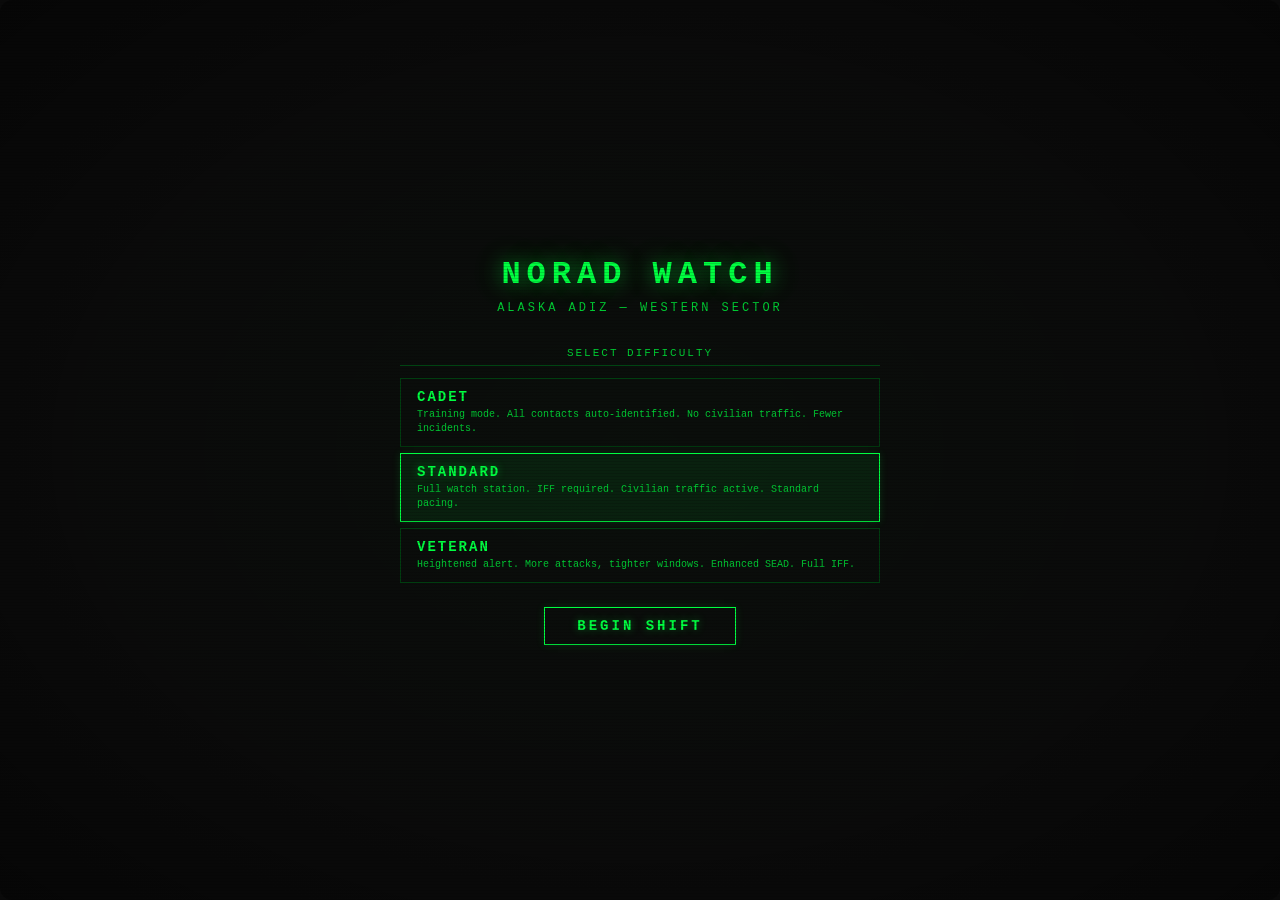
<file: index.html>
<!DOCTYPE html>
<html lang="en">
<head>
<meta charset="UTF-8">
<meta name="viewport" content="width=device-width, initial-scale=1.0">
<title>NORAD WATCH</title>
<link rel="icon" type="image/svg+xml" href="favicon.svg">
<link rel="stylesheet" href="style.css">
</head>
<body>

<div class="crt-glow"></div>
<div class="crt-vignette"></div>
<div class="crt-overlay"></div>

<!-- Pre-game menu -->
<div class="menu-overlay" id="menuOverlay">
  <div class="menu-box">
    <div class="menu-title">NORAD WATCH</div>
    <div class="menu-subtitle">ALASKA ADIZ — WESTERN SECTOR</div>
    <div class="menu-section">SELECT DIFFICULTY</div>
    <div class="menu-options" id="menuOptions">
      <div class="menu-option" data-difficulty="CADET">
        <div class="menu-option-label">CADET</div>
        <div class="menu-option-desc">Training mode. All contacts auto-identified. No civilian traffic. Fewer incidents.</div>
      </div>
      <div class="menu-option selected" data-difficulty="STANDARD">
        <div class="menu-option-label">STANDARD</div>
        <div class="menu-option-desc">Full watch station. IFF required. Civilian traffic active. Standard pacing.</div>
      </div>
      <div class="menu-option" data-difficulty="VETERAN">
        <div class="menu-option-label">VETERAN</div>
        <div class="menu-option-desc">Heightened alert. More attacks, tighter windows. Enhanced SEAD. Full IFF.</div>
      </div>
    </div>
    <button class="menu-start" id="menuStart">BEGIN SHIFT</button>
  </div>
</div>

<div class="layout">
  <!-- Top Bar -->
  <div class="top-bar">
    <span class="title">NORAD WATCH</span>
    <span class="defcon" id="defconLevel">DEFCON 5</span>
    <span class="status" id="gameStatus">■ STANDING BY ■</span>
    <span class="wcs" id="wcsIndicator">WCS TIGHT</span>
    <span class="emcon" id="emconIndicator">EMCON ACTIVE</span>
    <span class="wave" id="waveIndicator"></span>
    <span class="speed" id="speedIndicator">1x</span>
    <span class="game-clock" id="gameClock">00:00</span>
    <span class="clock" id="utcClock">0000Z</span>
    <span class="volume-control" id="volumeControl">
      <span class="volume-label">VOL</span>
      <input type="range" id="volumeSlider" min="0" max="100" value="50" class="volume-slider">
    </span>
  </div>

  <!-- Left Panel: Contact List -->
  <div class="panel left-panel">
    <div class="panel-header">CONTACT LIST</div>
    <table class="contact-table">
      <thead>
        <tr>
          <th>TRACK</th>
          <th>IFF</th>
          <th>TYPE</th>
          <th>HDG</th>
          <th>MPH</th>
          <th>STATUS</th>
        </tr>
      </thead>
      <tbody id="contactBody">
      </tbody>
    </table>
    <div id="selectionDetail" class="selection-detail"></div>
  </div>

  <!-- Center: Radar Canvas -->
  <div class="center-area">
    <canvas id="radarCanvas"></canvas>
    <div class="instructions">L-CLICK SELECT | R-CLICK ACTION | W=WCS | E=EMCON | [ ] SPEED | SPACE PAUSE</div>
    <div class="scoring-overlay" id="scoringOverlay"></div>
  </div>

  <!-- Right Panel: Missions + Asset Status -->
  <div class="panel right-panel">
    <div id="missionPanel"></div>
    <div class="panel-header">ASSET STATUS</div>
    <div id="assetList"></div>
  </div>

  <!-- Bottom Bar: Event Log -->
  <div class="bottom-bar">
    <div class="panel-header">EVENT LOG</div>
    <div class="event-log" id="eventLog"></div>
  </div>
</div>

<script type="module" src="src/main.js"></script>
</body>
</html>
</file>
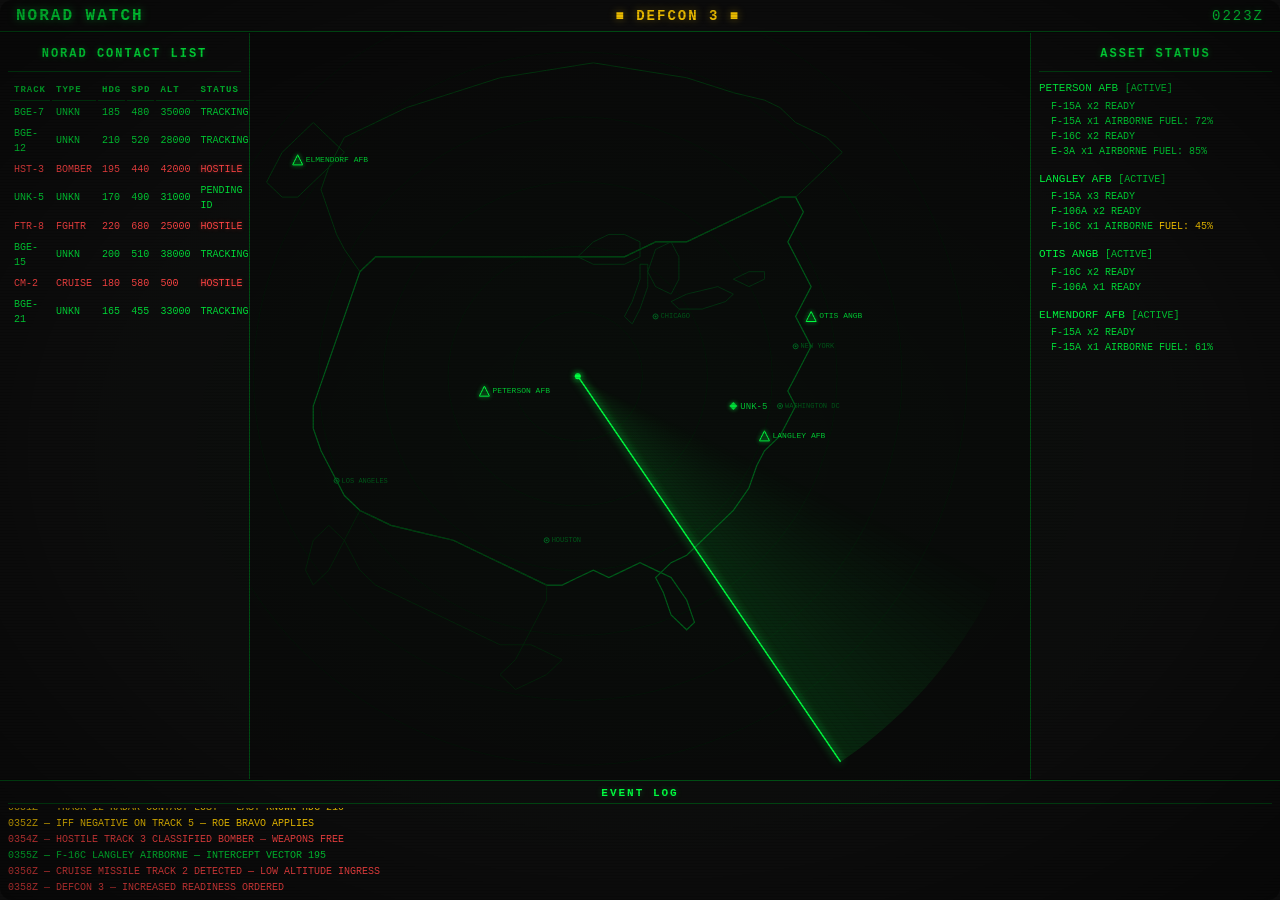
<file: poc.html>
<!DOCTYPE html>
<html lang="en">
<head>
<meta charset="UTF-8">
<meta name="viewport" content="width=device-width, initial-scale=1.0">
<title>NORAD WATCH</title>
<style>
  * {
    margin: 0;
    padding: 0;
    box-sizing: border-box;
  }

  :root {
    --green-bright: #00ff41;
    --green-mid: #00cc33;
    --green-dim: #003b0f;
    --green-text: #00dd38;
    --red-alert: #ff4444;
    --yellow-warn: #ffcc00;
    --orange-warn: #ff8800;
    --bg-dark: #0a0a0a;
    --bg-panel: #0d0d0d;
    --border-green: #004d14;
  }

  @font-face {
    font-family: 'CRT';
    src: local('Courier New'), local('Courier'), local('monospace');
  }

  body {
    background: var(--bg-dark);
    color: var(--green-text);
    font-family: 'Courier New', Courier, monospace;
    overflow: hidden;
    height: 100vh;
    width: 100vw;
  }

  /* CRT scanline overlay */
  .crt-overlay {
    position: fixed;
    top: 0;
    left: 0;
    width: 100%;
    height: 100%;
    pointer-events: none;
    z-index: 1000;
    background: repeating-linear-gradient(
      0deg,
      rgba(0, 0, 0, 0.15) 0px,
      rgba(0, 0, 0, 0.15) 1px,
      transparent 1px,
      transparent 3px
    );
  }

  /* CRT vignette / curvature */
  .crt-vignette {
    position: fixed;
    top: 0;
    left: 0;
    width: 100%;
    height: 100%;
    pointer-events: none;
    z-index: 999;
    background: radial-gradient(
      ellipse at center,
      transparent 60%,
      rgba(0, 0, 0, 0.4) 100%
    );
    border-radius: 12px;
  }

  /* Green ambient glow */
  .crt-glow {
    position: fixed;
    top: 0;
    left: 0;
    width: 100%;
    height: 100%;
    pointer-events: none;
    z-index: 998;
    background: radial-gradient(
      ellipse at center,
      rgba(0, 255, 65, 0.02) 0%,
      transparent 70%
    );
  }

  /* Main layout */
  .layout {
    display: grid;
    grid-template-columns: 250px 1fr 250px;
    grid-template-rows: 32px 1fr 120px;
    grid-template-areas:
      "topbar topbar topbar"
      "left center right"
      "bottom bottom bottom";
    height: 100vh;
    width: 100vw;
    gap: 1px;
  }

  /* Top bar */
  .top-bar {
    grid-area: topbar;
    display: flex;
    justify-content: space-between;
    align-items: center;
    padding: 0 16px;
    background: var(--bg-panel);
    border-bottom: 1px solid var(--border-green);
    font-size: 14px;
    letter-spacing: 2px;
  }

  .top-bar .title {
    color: var(--green-bright);
    font-weight: bold;
    font-size: 16px;
    text-shadow: 0 0 8px rgba(0, 255, 65, 0.5);
  }

  .top-bar .defcon {
    color: var(--yellow-warn);
    font-weight: bold;
    text-shadow: 0 0 8px rgba(255, 204, 0, 0.4);
  }

  .top-bar .clock {
    color: var(--green-bright);
    text-shadow: 0 0 6px rgba(0, 255, 65, 0.3);
  }

  /* Panels */
  .panel {
    background: var(--bg-panel);
    padding: 8px;
    overflow-y: auto;
    font-size: 11px;
    line-height: 1.5;
  }

  .panel-header {
    color: var(--green-bright);
    font-size: 12px;
    font-weight: bold;
    letter-spacing: 2px;
    text-align: center;
    padding: 4px 0 8px 0;
    border-bottom: 1px solid var(--border-green);
    margin-bottom: 8px;
    text-shadow: 0 0 6px rgba(0, 255, 65, 0.3);
  }

  /* Left panel */
  .left-panel {
    grid-area: left;
    border-right: 1px solid var(--border-green);
  }

  .contact-table {
    width: 100%;
    font-size: 10px;
  }

  .contact-table th {
    color: var(--green-mid);
    text-align: left;
    padding: 2px 4px;
    border-bottom: 1px solid var(--green-dim);
    font-size: 9px;
    letter-spacing: 1px;
  }

  .contact-table td {
    padding: 2px 4px;
    color: var(--green-text);
  }

  .contact-table tr.hostile td {
    color: var(--red-alert);
  }

  .contact-table tr.hostile td.status-cell {
    text-shadow: 0 0 4px rgba(255, 68, 68, 0.4);
  }

  /* Right panel */
  .right-panel {
    grid-area: right;
    border-left: 1px solid var(--border-green);
  }

  .base-block {
    margin-bottom: 12px;
  }

  .base-name {
    color: var(--green-bright);
    font-size: 11px;
    margin-bottom: 2px;
  }

  .base-name .active-tag {
    color: var(--green-mid);
    font-size: 10px;
  }

  .asset-line {
    padding-left: 12px;
    font-size: 10px;
    color: var(--green-text);
  }

  .fuel-low {
    color: var(--yellow-warn);
  }

  .fuel-ok {
    color: var(--green-text);
  }

  /* Center canvas */
  .center-area {
    grid-area: center;
    position: relative;
    overflow: hidden;
  }

  #radarCanvas {
    width: 100%;
    height: 100%;
    display: block;
  }

  /* Bottom bar */
  .bottom-bar {
    grid-area: bottom;
    border-top: 1px solid var(--border-green);
    background: var(--bg-panel);
    padding: 4px 8px;
    overflow: hidden;
  }

  .bottom-bar .panel-header {
    padding: 2px 0 4px 0;
    margin-bottom: 4px;
    font-size: 11px;
  }

  .event-log {
    height: calc(120px - 32px);
    overflow: hidden;
    font-size: 10px;
    line-height: 1.6;
  }

  .event-log .log-entry {
    color: var(--green-text);
    white-space: nowrap;
  }

  .event-log .log-entry.alert {
    color: var(--red-alert);
  }

  .event-log .log-entry.warn {
    color: var(--yellow-warn);
  }

  /* Scrollbar styling */
  ::-webkit-scrollbar {
    width: 4px;
  }

  ::-webkit-scrollbar-track {
    background: var(--bg-dark);
  }

  ::-webkit-scrollbar-thumb {
    background: var(--green-dim);
  }
</style>
</head>
<body>

<div class="crt-glow"></div>
<div class="crt-vignette"></div>
<div class="crt-overlay"></div>

<div class="layout">
  <!-- Top Bar -->
  <div class="top-bar">
    <span class="title">NORAD WATCH</span>
    <span class="defcon">■ DEFCON 3 ■</span>
    <span class="clock" id="utcClock">0000Z</span>
  </div>

  <!-- Left Panel: Contact List -->
  <div class="panel left-panel">
    <div class="panel-header">NORAD CONTACT LIST</div>
    <table class="contact-table">
      <thead>
        <tr>
          <th>TRACK</th>
          <th>TYPE</th>
          <th>HDG</th>
          <th>SPD</th>
          <th>ALT</th>
          <th>STATUS</th>
        </tr>
      </thead>
      <tbody>
        <tr>
          <td>BGE-7</td>
          <td>UNKN</td>
          <td>185</td>
          <td>480</td>
          <td>35000</td>
          <td>TRACKING</td>
        </tr>
        <tr>
          <td>BGE-12</td>
          <td>UNKN</td>
          <td>210</td>
          <td>520</td>
          <td>28000</td>
          <td>TRACKING</td>
        </tr>
        <tr class="hostile">
          <td>HST-3</td>
          <td>BOMBER</td>
          <td>195</td>
          <td>440</td>
          <td>42000</td>
          <td class="status-cell">HOSTILE</td>
        </tr>
        <tr>
          <td>UNK-5</td>
          <td>UNKN</td>
          <td>170</td>
          <td>490</td>
          <td>31000</td>
          <td>PENDING ID</td>
        </tr>
        <tr class="hostile">
          <td>FTR-8</td>
          <td>FGHTR</td>
          <td>220</td>
          <td>680</td>
          <td>25000</td>
          <td class="status-cell">HOSTILE</td>
        </tr>
        <tr>
          <td>BGE-15</td>
          <td>UNKN</td>
          <td>200</td>
          <td>510</td>
          <td>38000</td>
          <td>TRACKING</td>
        </tr>
        <tr class="hostile">
          <td>CM-2</td>
          <td>CRUISE</td>
          <td>180</td>
          <td>580</td>
          <td>500</td>
          <td class="status-cell">HOSTILE</td>
        </tr>
        <tr>
          <td>BGE-21</td>
          <td>UNKN</td>
          <td>165</td>
          <td>455</td>
          <td>33000</td>
          <td>TRACKING</td>
        </tr>
      </tbody>
    </table>
  </div>

  <!-- Center: Radar Canvas -->
  <div class="center-area">
    <canvas id="radarCanvas"></canvas>
  </div>

  <!-- Right Panel: Asset Status -->
  <div class="panel right-panel">
    <div class="panel-header">ASSET STATUS</div>

    <div class="base-block">
      <div class="base-name">PETERSON AFB <span class="active-tag">[ACTIVE]</span></div>
      <div class="asset-line">F-15A  x2  READY</div>
      <div class="asset-line">F-15A  x1  AIRBORNE  <span class="fuel-ok">FUEL: 72%</span></div>
      <div class="asset-line">F-16C  x2  READY</div>
      <div class="asset-line">E-3A   x1  AIRBORNE  <span class="fuel-ok">FUEL: 85%</span></div>
    </div>

    <div class="base-block">
      <div class="base-name">LANGLEY AFB <span class="active-tag">[ACTIVE]</span></div>
      <div class="asset-line">F-15A  x3  READY</div>
      <div class="asset-line">F-106A x2  READY</div>
      <div class="asset-line">F-16C  x1  AIRBORNE  <span class="fuel-low">FUEL: 45%</span></div>
    </div>

    <div class="base-block">
      <div class="base-name">OTIS ANGB <span class="active-tag">[ACTIVE]</span></div>
      <div class="asset-line">F-16C  x2  READY</div>
      <div class="asset-line">F-106A x1  READY</div>
    </div>

    <div class="base-block">
      <div class="base-name">ELMENDORF AFB <span class="active-tag">[ACTIVE]</span></div>
      <div class="asset-line">F-15A  x2  READY</div>
      <div class="asset-line">F-15A  x1  AIRBORNE  <span class="fuel-ok">FUEL: 61%</span></div>
    </div>
  </div>

  <!-- Bottom Bar: Event Log -->
  <div class="bottom-bar">
    <div class="panel-header">EVENT LOG</div>
    <div class="event-log" id="eventLog"></div>
  </div>
</div>

<script>
  // ═══════════════════════════════════════════
  // CONSTANTS
  // ═══════════════════════════════════════════

  const GREEN_BRIGHT = '#00ff41';
  const GREEN_MID = '#00cc33';
  const GREEN_DIM = '#003b0f';
  const GREEN_MAP = '#005a1a';
  const GREEN_TEXT = '#00dd38';
  const RED_ALERT = '#ff4444';
  const SWEEP_PERIOD = 8000; // ms for full rotation
  const SWEEP_TRAIL_ANGLE = Math.PI / 6; // 30 degrees
  const BLIP_FADE_TIME = 3500; // ms
  const LOG_INTERVAL = 4000; // ms between new log entries

  // ═══════════════════════════════════════════
  // NORTH AMERICA MAP COORDINATES
  // Normalized 0-1 range, will be scaled to canvas
  // ═══════════════════════════════════════════

  const US_OUTLINE = [
    // West coast (top to bottom)
    [0.14, 0.32], [0.13, 0.35], [0.12, 0.38], [0.11, 0.41],
    [0.10, 0.44], [0.09, 0.47], [0.08, 0.50], [0.08, 0.53],
    [0.09, 0.56], [0.10, 0.58], [0.11, 0.60], [0.12, 0.62],
    // Southern California
    [0.14, 0.64], [0.16, 0.65],
    // Mexico border
    [0.18, 0.66], [0.22, 0.67], [0.26, 0.68], [0.30, 0.70],
    // Texas coast
    [0.34, 0.72], [0.38, 0.74], [0.40, 0.74],
    // Gulf coast
    [0.42, 0.73], [0.44, 0.72], [0.46, 0.73],
    [0.48, 0.72], [0.50, 0.71],
    // Florida
    [0.52, 0.72], [0.54, 0.73], [0.56, 0.76], [0.57, 0.79],
    [0.56, 0.80], [0.54, 0.78], [0.53, 0.75],
    // East Gulf coast
    [0.52, 0.73], [0.54, 0.71],
    // East coast (bottom to top)
    [0.56, 0.70], [0.58, 0.68], [0.60, 0.66],
    [0.62, 0.64], [0.64, 0.61], [0.65, 0.58],
    // Carolinas
    [0.66, 0.56], [0.68, 0.54],
    // Chesapeake area
    [0.69, 0.52], [0.70, 0.50], [0.69, 0.48],
    // Northeast
    [0.70, 0.46], [0.71, 0.44], [0.72, 0.42],
    [0.71, 0.40], [0.70, 0.38],
    // New England
    [0.71, 0.36], [0.72, 0.34], [0.71, 0.32],
    [0.70, 0.30], [0.69, 0.28],
    // Maine
    [0.70, 0.26], [0.71, 0.24], [0.70, 0.22],
    // US-Canada border (east to west)
    [0.68, 0.22], [0.64, 0.24], [0.60, 0.26],
    // Great Lakes region - border jogs
    [0.56, 0.28], [0.52, 0.28], [0.48, 0.30],
    [0.44, 0.30], [0.40, 0.30], [0.36, 0.30],
    [0.32, 0.30], [0.28, 0.30],
    // Northern border west
    [0.24, 0.30], [0.20, 0.30], [0.16, 0.30],
    [0.14, 0.32],
  ];

  const CANADA_OUTLINE = [
    // West coast BC
    [0.10, 0.18], [0.09, 0.21], [0.10, 0.24], [0.11, 0.27],
    [0.12, 0.29], [0.14, 0.32], [0.16, 0.30],
    // Border (shared with US, going east)
    [0.20, 0.30], [0.24, 0.30], [0.28, 0.30],
    [0.32, 0.30], [0.36, 0.30], [0.40, 0.30],
    [0.44, 0.30], [0.48, 0.30], [0.52, 0.28],
    [0.56, 0.28], [0.60, 0.26], [0.64, 0.24],
    [0.68, 0.22], [0.70, 0.22],
    // East coast Canada
    [0.72, 0.20], [0.74, 0.18], [0.76, 0.16],
    [0.74, 0.14], [0.72, 0.13],
    // Labrador / Newfoundland area
    [0.70, 0.12], [0.68, 0.10], [0.66, 0.09],
    // Northern coast (simplified)
    [0.62, 0.08], [0.56, 0.06], [0.50, 0.05],
    [0.44, 0.04], [0.38, 0.05], [0.32, 0.06],
    [0.26, 0.08], [0.20, 0.10], [0.16, 0.12],
    [0.12, 0.14], [0.10, 0.18],
  ];

  const MEXICO_OUTLINE = [
    // Border with US
    [0.14, 0.64], [0.16, 0.65], [0.18, 0.66],
    [0.22, 0.67], [0.26, 0.68], [0.30, 0.70],
    [0.34, 0.72], [0.38, 0.74],
    // East coast Mexico
    [0.38, 0.76], [0.36, 0.80], [0.34, 0.84],
    [0.32, 0.86],
    // Yucatan
    [0.34, 0.88], [0.38, 0.86], [0.40, 0.84],
    // South coast
    [0.36, 0.82], [0.32, 0.82],
    // West coast Mexico
    [0.28, 0.80], [0.24, 0.78], [0.20, 0.76],
    [0.16, 0.74], [0.14, 0.72], [0.12, 0.68],
    // Baja
    [0.10, 0.66], [0.08, 0.68], [0.07, 0.72],
    [0.08, 0.74], [0.10, 0.72], [0.12, 0.68],
    [0.14, 0.64],
  ];

  const GREAT_LAKES = [
    // Lake Superior
    { points: [
      [0.42, 0.30], [0.44, 0.28], [0.46, 0.27], [0.48, 0.27],
      [0.50, 0.28], [0.50, 0.30], [0.48, 0.31], [0.46, 0.31],
      [0.44, 0.31], [0.42, 0.30],
    ]},
    // Lake Michigan
    { points: [
      [0.50, 0.31], [0.50, 0.33], [0.49, 0.36], [0.48, 0.38],
      [0.49, 0.39], [0.50, 0.37], [0.51, 0.34], [0.51, 0.31],
      [0.50, 0.31],
    ]},
    // Lake Huron
    { points: [
      [0.52, 0.29], [0.54, 0.28], [0.55, 0.30], [0.55, 0.33],
      [0.54, 0.35], [0.52, 0.34], [0.51, 0.32], [0.52, 0.29],
    ]},
    // Lake Erie
    { points: [
      [0.54, 0.36], [0.56, 0.35], [0.60, 0.34], [0.62, 0.35],
      [0.61, 0.36], [0.58, 0.37], [0.55, 0.37], [0.54, 0.36],
    ]},
    // Lake Ontario
    { points: [
      [0.62, 0.33], [0.64, 0.32], [0.66, 0.32], [0.66, 0.33],
      [0.64, 0.34], [0.62, 0.33],
    ]},
  ];

  // Alaska outline
  const ALASKA_OUTLINE = [
    [0.02, 0.20], [0.04, 0.16], [0.06, 0.14], [0.08, 0.12],
    [0.10, 0.14], [0.12, 0.16], [0.10, 0.18],
    [0.08, 0.20], [0.06, 0.22], [0.04, 0.22], [0.02, 0.20],
  ];

  // ═══════════════════════════════════════════
  // RADAR BLIPS
  // ═══════════════════════════════════════════

  const RADAR_BLIPS = [
    { id: 'BGE-7',  x: 0.35, y: 0.42, hostile: false },
    { id: 'BGE-12', x: 0.55, y: 0.38, hostile: false },
    { id: 'HST-3',  x: 0.28, y: 0.25, hostile: true  },
    { id: 'UNK-5',  x: 0.62, y: 0.50, hostile: false },
    { id: 'FTR-8',  x: 0.45, y: 0.55, hostile: true  },
    { id: 'BGE-15', x: 0.20, y: 0.48, hostile: false },
    { id: 'CM-2',   x: 0.50, y: 0.65, hostile: true  },
    { id: 'BGE-21', x: 0.68, y: 0.35, hostile: false },
  ];

  // Base markers
  const BASES = [
    { name: 'PETERSON AFB', x: 0.30, y: 0.48 },
    { name: 'LANGLEY AFB',  x: 0.66, y: 0.54 },
    { name: 'OTIS ANGB',    x: 0.72, y: 0.38 },
    { name: 'ELMENDORF AFB', x: 0.06, y: 0.17 },
  ];

  // City markers
  const CITIES = [
    { name: 'NEW YORK',      x: 0.70, y: 0.42 },
    { name: 'CHICAGO',       x: 0.52, y: 0.38 },
    { name: 'LOS ANGELES',   x: 0.11, y: 0.60 },
    { name: 'WASHINGTON DC',  x: 0.68, y: 0.50 },
    { name: 'HOUSTON',       x: 0.38, y: 0.68 },
  ];

  // Radar center (roughly center of CONUS)
  const RADAR_CENTER_X = 0.42;
  const RADAR_CENTER_Y = 0.46;

  // ═══════════════════════════════════════════
  // EVENT LOG DATA
  // ═══════════════════════════════════════════

  const INITIAL_LOG_ENTRIES = [
    { text: '0341Z — NORAD WATCH STATION ONLINE — ALL SECTORS NOMINAL', cls: '' },
    { text: '0343Z — DEW LINE STATIONS REPORTING — COVERAGE NORMAL', cls: '' },
    { text: '0345Z — PINETREE LINE RADAR CHECK — ALL STATIONS GREEN', cls: '' },
    { text: '0347Z — BOGIE TRACK 7 ENTERING ADIZ SECTOR 4', cls: 'warn' },
    { text: '0348Z — SCRAMBLE ORDER: PETERSON F-15A → BGE-7', cls: 'alert' },
    { text: '0349Z — E-3A SENTRY ON STATION — COVERAGE EXTENDED SECTOR 7-12', cls: '' },
    { text: '0351Z — TRACK 12 RADAR CONTACT LOST — LAST KNOWN HDG 210', cls: 'warn' },
    { text: '0352Z — IFF NEGATIVE ON TRACK 5 — ROE BRAVO APPLIES', cls: 'warn' },
    { text: '0354Z — HOSTILE TRACK 3 CLASSIFIED BOMBER — WEAPONS FREE', cls: 'alert' },
    { text: '0355Z — F-16C LANGLEY AIRBORNE — INTERCEPT VECTOR 195', cls: '' },
    { text: '0356Z — CRUISE MISSILE TRACK 2 DETECTED — LOW ALTITUDE INGRESS', cls: 'alert' },
    { text: '0358Z — DEFCON 3 — INCREASED READINESS ORDERED', cls: 'alert' },
  ];

  const RECURRING_LOG_ENTRIES = [
    { text: 'F-15A PETERSON WEAPONS RANGE ON BGE-7 — FOX THREE', cls: 'alert' },
    { text: 'BGE-7 SPLASH — KILL CONFIRMED', cls: 'alert' },
    { text: 'TRACK 15 NEW RADAR CONTACT BEARING 200 — EVALUATE', cls: 'warn' },
    { text: 'BMEWS CLEAR LAKE REPORTS NOMINAL — NO BALLISTIC TRACKS', cls: '' },
    { text: 'OTH-B RADAR BACKSCATTER ANOMALY — SECTOR 9 — INVESTIGATING', cls: 'warn' },
    { text: 'F-106A OTIS ANGB SCRAMBLE — INTERCEPT TRACK UNK-5', cls: '' },
    { text: 'AWACS E-3A FUEL STATE 78% — TANKER RENDEZVOUS 0430Z', cls: '' },
    { text: 'RADAR MAINTENANCE WINDOW CAPE COD — COVERAGE OVERLAP CONFIRMED', cls: '' },
    { text: 'IFF MODE 4 CHALLENGE SENT — TRACK BGE-12 — AWAITING RESPONSE', cls: '' },
    { text: 'HOSTILE TRACK HST-3 ALTITUDE CHANGE — NOW FL450 — BOMBER PROFILE', cls: 'alert' },
    { text: 'SAC COMMAND POST CONFIRMS B-52 ALERT FORCE READY', cls: '' },
    { text: 'NORAD REGION COMMANDER BRIEFED — THREAT ASSESSMENT ELEVATED', cls: 'warn' },
    { text: 'TRACK CM-2 TERRAIN FOLLOWING — INTERMITTENT RADAR RETURNS', cls: 'alert' },
    { text: 'F-15A ELMENDORF CAP STATION — SECTOR 1 COVERAGE', cls: '' },
    { text: 'SATELLITE EARLY WARNING — NO LAUNCH INDICATIONS', cls: '' },
    { text: 'GROUND OBSERVER CORPS REPORT — VISUAL ON LOW FLYER SECTOR 6', cls: 'warn' },
    { text: 'CFAD NORTH BAY CONFIRMS TRACK CORRELATION — BGE-15', cls: '' },
    { text: 'WEAPONS HOLD ORDER — TRACK UNK-5 — PENDING IDENTIFICATION', cls: 'warn' },
    { text: 'F-16C LANGLEY BINGO FUEL — RTB AUTHORIZED', cls: '' },
    { text: 'REPLACEMENT F-15A LANGLEY SCRAMBLE — ASSUMING INTERCEPT', cls: '' },
    { text: 'CHEYENNE MTN COMPLEX — ALL SYSTEMS OPERATIONAL', cls: '' },
    { text: 'TRACK BGE-21 SQUAWKING MODE 3 — POSSIBLE CIVILIAN', cls: '' },
    { text: 'FAA COORDINATION — NO SCHEDULED TRAFFIC SECTOR 4', cls: 'warn' },
    { text: 'HOSTILE CM-2 PROJECTED IMPACT — INITIATING ENGAGEMENT', cls: 'alert' },
  ];

  // ═══════════════════════════════════════════
  // STATE
  // ═══════════════════════════════════════════

  let canvas, ctx;
  let sweepAngle = 0;
  let lastTime = 0;
  let blipVisibility = {}; // blipId -> { alpha, lastSweepTime }
  let logEntryIndex = 0;
  let lastLogTime = 0;

  // ═══════════════════════════════════════════
  // CLOCK
  // ═══════════════════════════════════════════

  function updateClock() {
    const now = new Date();
    const h = String(now.getUTCHours()).padStart(2, '0');
    const m = String(now.getUTCMinutes()).padStart(2, '0');
    document.getElementById('utcClock').textContent = h + m + 'Z';
  }

  // ═══════════════════════════════════════════
  // EVENT LOG
  // ═══════════════════════════════════════════

  function initLog() {
    const logEl = document.getElementById('eventLog');
    INITIAL_LOG_ENTRIES.forEach(entry => {
      addLogEntry(entry.text, entry.cls);
    });
  }

  function addLogEntry(text, cls) {
    const logEl = document.getElementById('eventLog');
    const div = document.createElement('div');
    div.className = 'log-entry' + (cls ? ' ' + cls : '');
    div.textContent = text;
    logEl.appendChild(div);
    logEl.scrollTop = logEl.scrollHeight;
  }

  function generateLogEntry() {
    const now = new Date();
    const h = String(now.getUTCHours()).padStart(2, '0');
    const m = String(now.getUTCMinutes()).padStart(2, '0');
    const entry = RECURRING_LOG_ENTRIES[logEntryIndex % RECURRING_LOG_ENTRIES.length];
    logEntryIndex++;
    addLogEntry(h + m + 'Z — ' + entry.text, entry.cls);
  }

  // ═══════════════════════════════════════════
  // CANVAS SETUP
  // ═══════════════════════════════════════════

  function setupCanvas() {
    canvas = document.getElementById('radarCanvas');
    ctx = canvas.getContext('2d');
    resizeCanvas();
  }

  function resizeCanvas() {
    const container = canvas.parentElement;
    canvas.width = container.clientWidth * window.devicePixelRatio;
    canvas.height = container.clientHeight * window.devicePixelRatio;
    canvas.style.width = container.clientWidth + 'px';
    canvas.style.height = container.clientHeight + 'px';
    ctx.setTransform(window.devicePixelRatio, 0, 0, window.devicePixelRatio, 0, 0);
  }

  // ═══════════════════════════════════════════
  // DRAWING FUNCTIONS
  // ═══════════════════════════════════════════

  function toCanvas(nx, ny) {
    const w = canvas.width / window.devicePixelRatio;
    const h = canvas.height / window.devicePixelRatio;
    return [nx * w, ny * h];
  }

  function drawMapOutline(points, color, lineWidth) {
    if (points.length < 2) return;
    ctx.beginPath();
    ctx.strokeStyle = color || GREEN_MAP;
    ctx.lineWidth = lineWidth || 1;
    const [sx, sy] = toCanvas(points[0][0], points[0][1]);
    ctx.moveTo(sx, sy);
    for (let i = 1; i < points.length; i++) {
      const [px, py] = toCanvas(points[i][0], points[i][1]);
      ctx.lineTo(px, py);
    }
    ctx.stroke();
  }

  function drawMap() {
    // Main outlines
    drawMapOutline(US_OUTLINE, GREEN_MAP, 1.2);
    drawMapOutline(CANADA_OUTLINE, '#003d10', 0.8);
    drawMapOutline(MEXICO_OUTLINE, '#002a0b', 0.7);
    drawMapOutline(ALASKA_OUTLINE, '#003d10', 0.8);

    // Great Lakes
    ctx.strokeStyle = '#004015';
    ctx.lineWidth = 0.7;
    GREAT_LAKES.forEach(lake => {
      drawMapOutline(lake.points, '#004015', 0.7);
    });
  }

  function drawRangeRings() {
    const [cx, cy] = toCanvas(RADAR_CENTER_X, RADAR_CENTER_Y);
    const maxR = Math.max(canvas.width, canvas.height) / window.devicePixelRatio * 0.5;

    ctx.strokeStyle = '#001a08';
    ctx.lineWidth = 0.5;

    for (let i = 1; i <= 6; i++) {
      const r = (maxR / 6) * i;
      ctx.beginPath();
      ctx.arc(cx, cy, r, 0, Math.PI * 2);
      ctx.stroke();
    }
  }

  function drawSweep(timestamp) {
    const [cx, cy] = toCanvas(RADAR_CENTER_X, RADAR_CENTER_Y);
    const maxR = Math.max(canvas.width, canvas.height) / window.devicePixelRatio * 0.6;

    // Sweep angle
    sweepAngle = ((timestamp % SWEEP_PERIOD) / SWEEP_PERIOD) * Math.PI * 2;

    // Draw fading trail cone
    const trailSteps = 30;
    for (let i = 0; i < trailSteps; i++) {
      const frac = i / trailSteps;
      const angle = sweepAngle - (SWEEP_TRAIL_ANGLE * frac);
      const alpha = 0.12 * (1 - frac);

      ctx.beginPath();
      ctx.moveTo(cx, cy);
      const stepAngle = SWEEP_TRAIL_ANGLE / trailSteps;
      ctx.arc(cx, cy, maxR, angle - stepAngle, angle);
      ctx.closePath();
      ctx.fillStyle = `rgba(0, 255, 65, ${alpha})`;
      ctx.fill();
    }

    // Main sweep line
    const endX = cx + Math.cos(sweepAngle) * maxR;
    const endY = cy + Math.sin(sweepAngle) * maxR;

    ctx.beginPath();
    ctx.moveTo(cx, cy);
    ctx.lineTo(endX, endY);
    ctx.strokeStyle = GREEN_BRIGHT;
    ctx.lineWidth = 1.5;
    ctx.shadowColor = GREEN_BRIGHT;
    ctx.shadowBlur = 8;
    ctx.stroke();
    ctx.shadowBlur = 0;

    // Center dot
    ctx.beginPath();
    ctx.arc(cx, cy, 3, 0, Math.PI * 2);
    ctx.fillStyle = GREEN_BRIGHT;
    ctx.shadowColor = GREEN_BRIGHT;
    ctx.shadowBlur = 6;
    ctx.fill();
    ctx.shadowBlur = 0;
  }

  function drawBlips(timestamp) {
    const [cx, cy] = toCanvas(RADAR_CENTER_X, RADAR_CENTER_Y);

    RADAR_BLIPS.forEach(blip => {
      const [bx, by] = toCanvas(blip.x, blip.y);

      // Calculate angle from center to blip
      const blipAngle = Math.atan2(by - cy, bx - cx);

      // Normalize angles for comparison
      let sweepNorm = ((sweepAngle % (Math.PI * 2)) + Math.PI * 2) % (Math.PI * 2);
      let blipNorm = ((blipAngle % (Math.PI * 2)) + Math.PI * 2) % (Math.PI * 2);

      // Check if sweep just passed over this blip
      let angleDiff = sweepNorm - blipNorm;
      if (angleDiff < 0) angleDiff += Math.PI * 2;

      if (angleDiff < 0.15) {
        // Sweep is on the blip — make it bright
        if (!blipVisibility[blip.id]) {
          blipVisibility[blip.id] = { alpha: 1, lastSweepTime: timestamp };
        }
        blipVisibility[blip.id].alpha = 1;
        blipVisibility[blip.id].lastSweepTime = timestamp;
      } else if (blipVisibility[blip.id]) {
        // Fade out
        const elapsed = timestamp - blipVisibility[blip.id].lastSweepTime;
        blipVisibility[blip.id].alpha = Math.max(0, 1 - (elapsed / BLIP_FADE_TIME));
      }

      const vis = blipVisibility[blip.id];
      if (!vis || vis.alpha <= 0) return;

      const alpha = vis.alpha;
      const color = blip.hostile ? RED_ALERT : GREEN_BRIGHT;

      // Draw diamond blip
      const size = 4;
      ctx.save();
      ctx.globalAlpha = alpha;
      ctx.fillStyle = color;
      ctx.shadowColor = color;
      ctx.shadowBlur = alpha * 6;

      ctx.beginPath();
      ctx.moveTo(bx, by - size);
      ctx.lineTo(bx + size, by);
      ctx.lineTo(bx, by + size);
      ctx.lineTo(bx - size, by);
      ctx.closePath();
      ctx.fill();

      // ID label
      ctx.font = '9px "Courier New", monospace';
      ctx.fillStyle = color;
      ctx.shadowBlur = 0;
      ctx.fillText(blip.id, bx + size + 3, by + 3);

      ctx.restore();
    });
  }

  function drawBases() {
    BASES.forEach(base => {
      const [bx, by] = toCanvas(base.x, base.y);
      const size = 5;

      // Draw triangle
      ctx.beginPath();
      ctx.moveTo(bx, by - size);
      ctx.lineTo(bx + size, by + size);
      ctx.lineTo(bx - size, by + size);
      ctx.closePath();
      ctx.strokeStyle = GREEN_BRIGHT;
      ctx.lineWidth = 1;
      ctx.shadowColor = GREEN_BRIGHT;
      ctx.shadowBlur = 4;
      ctx.stroke();
      ctx.shadowBlur = 0;

      // Label
      ctx.font = '8px "Courier New", monospace';
      ctx.fillStyle = GREEN_MID;
      ctx.fillText(base.name, bx + size + 3, by + 2);
    });
  }

  function drawCities() {
    CITIES.forEach(city => {
      const [cx, cy] = toCanvas(city.x, city.y);

      // Small circle
      ctx.beginPath();
      ctx.arc(cx, cy, 2.5, 0, Math.PI * 2);
      ctx.strokeStyle = '#006622';
      ctx.lineWidth = 1;
      ctx.stroke();

      // Dot in center
      ctx.beginPath();
      ctx.arc(cx, cy, 1, 0, Math.PI * 2);
      ctx.fillStyle = '#006622';
      ctx.fill();

      // Label
      ctx.font = '7px "Courier New", monospace';
      ctx.fillStyle = '#005519';
      ctx.fillText(city.name, cx + 5, cy + 2);
    });
  }

  // ═══════════════════════════════════════════
  // RENDER LOOP
  // ═══════════════════════════════════════════

  function render(timestamp) {
    const w = canvas.width / window.devicePixelRatio;
    const h = canvas.height / window.devicePixelRatio;

    // Clear
    ctx.clearRect(0, 0, w, h);

    // Draw layers
    drawRangeRings();
    drawMap();
    drawCities();
    drawBases();
    drawSweep(timestamp);
    drawBlips(timestamp);

    // Generate log entries periodically
    if (timestamp - lastLogTime > LOG_INTERVAL) {
      generateLogEntry();
      lastLogTime = timestamp;
    }

    requestAnimationFrame(render);
  }

  // ═══════════════════════════════════════════
  // INIT
  // ═══════════════════════════════════════════

  window.addEventListener('load', () => {
    setupCanvas();
    updateClock();
    setInterval(updateClock, 1000);
    initLog();
    lastLogTime = performance.now();
    requestAnimationFrame(render);
  });

  window.addEventListener('resize', resizeCanvas);
</script>
</body>
</html>
</file>
<file: style.css>
* {
  margin: 0;
  padding: 0;
  box-sizing: border-box;
}

:root {
  --green-bright: #00ff41;
  --green-mid: #00cc33;
  --green-dim: #003b0f;
  --green-text: #00dd38;
  --red-alert: #ff4444;
  --yellow-warn: #ffcc00;
  --orange-warn: #ff8800;
  --amber: #ff8800;
  --bg-dark: #0a0a0a;
  --bg-panel: #0d0d0d;
  --border-green: #004d14;
}

body {
  background: var(--bg-dark);
  color: var(--green-text);
  font-family: 'Courier New', Courier, monospace;
  overflow: hidden;
  height: 100vh;
  width: 100vw;
}

/* CRT scanline overlay */
.crt-overlay {
  position: fixed;
  top: 0; left: 0;
  width: 100%; height: 100%;
  pointer-events: none;
  z-index: 1000;
  background: repeating-linear-gradient(
    0deg,
    rgba(0, 0, 0, 0.15) 0px,
    rgba(0, 0, 0, 0.15) 1px,
    transparent 1px,
    transparent 3px
  );
}

.crt-vignette {
  position: fixed;
  top: 0; left: 0;
  width: 100%; height: 100%;
  pointer-events: none;
  z-index: 999;
  background: radial-gradient(
    ellipse at center,
    transparent 60%,
    rgba(0, 0, 0, 0.4) 100%
  );
  border-radius: 12px;
}

.crt-glow {
  position: fixed;
  top: 0; left: 0;
  width: 100%; height: 100%;
  pointer-events: none;
  z-index: 998;
  background: radial-gradient(
    ellipse at center,
    rgba(0, 255, 65, 0.02) 0%,
    transparent 70%
  );
}

/* Main layout */
.layout {
  display: grid;
  grid-template-columns: 250px 1fr 250px;
  grid-template-rows: 32px 1fr 140px;
  grid-template-areas:
    "topbar topbar topbar"
    "left center right"
    "bottom bottom bottom";
  height: 100vh;
  width: 100vw;
  gap: 1px;
}

/* Top bar */
.top-bar {
  grid-area: topbar;
  display: flex;
  justify-content: space-between;
  align-items: center;
  padding: 0 16px;
  background: var(--bg-panel);
  border-bottom: 1px solid var(--border-green);
  font-size: 14px;
  letter-spacing: 2px;
}

.top-bar .title {
  color: var(--green-bright);
  font-weight: bold;
  font-size: 16px;
  text-shadow: 0 0 8px rgba(0, 255, 65, 0.5);
}

.top-bar .status {
  font-weight: bold;
  text-shadow: 0 0 8px rgba(255, 204, 0, 0.4);
}

.top-bar .defcon {
  font-weight: bold;
  letter-spacing: 1px;
}

.top-bar .wcs {
  font-weight: bold;
  font-size: 13px;
  letter-spacing: 1px;
  padding: 2px 8px;
  border: 1px solid;
  cursor: pointer;
}

.top-bar .emcon {
  font-size: 11px;
  letter-spacing: 1px;
  padding: 2px 6px;
  border: 1px solid;
}

.top-bar .wave {
  color: var(--green-mid);
  font-size: 12px;
}

.top-bar .speed {
  font-weight: bold;
  font-size: 13px;
  letter-spacing: 1px;
  padding: 2px 6px;
  border: 1px solid var(--green-dim);
}

.top-bar .game-clock {
  color: var(--green-mid);
  font-size: 12px;
  letter-spacing: 1px;
}

.top-bar .clock {
  color: var(--green-bright);
  text-shadow: 0 0 6px rgba(0, 255, 65, 0.3);
}

.volume-control {
  display: inline-flex;
  align-items: center;
  gap: 4px;
  margin-left: 6px;
}

.volume-label {
  font-size: 9px;
  color: var(--green-dim);
  letter-spacing: 1px;
}

.volume-slider {
  -webkit-appearance: none;
  appearance: none;
  width: 50px;
  height: 3px;
  background: var(--green-dim);
  border-radius: 0;
  outline: none;
  cursor: pointer;
}

.volume-slider::-webkit-slider-thumb {
  -webkit-appearance: none;
  appearance: none;
  width: 8px;
  height: 10px;
  background: var(--green-mid);
  border: none;
  cursor: pointer;
}

.volume-slider::-moz-range-thumb {
  width: 8px;
  height: 10px;
  background: var(--green-mid);
  border: none;
  cursor: pointer;
}

/* Panels */
.panel {
  background: var(--bg-panel);
  padding: 8px;
  overflow-y: auto;
  font-size: 11px;
  line-height: 1.5;
}

.panel-header {
  color: var(--green-bright);
  font-size: 12px;
  font-weight: bold;
  letter-spacing: 2px;
  text-align: center;
  padding: 4px 0 8px 0;
  border-bottom: 1px solid var(--border-green);
  margin-bottom: 8px;
  text-shadow: 0 0 6px rgba(0, 255, 65, 0.3);
}

/* Left panel */
.left-panel {
  grid-area: left;
  border-right: 1px solid var(--border-green);
}

.contact-table {
  width: 100%;
  font-size: 10px;
}

.contact-table th {
  color: var(--green-mid);
  text-align: left;
  padding: 2px 4px;
  border-bottom: 1px solid var(--green-dim);
  font-size: 9px;
  letter-spacing: 1px;
}

.contact-table td {
  padding: 2px 4px;
  color: var(--green-text);
}

.contact-table tr.hostile td {
  color: var(--red-alert);
}

.contact-table tr.hostile td.status-cell {
  text-shadow: 0 0 4px rgba(255, 68, 68, 0.4);
}

.contact-table tr.unknown-contact td {
  color: var(--amber);
}

.contact-table tr.friendly td {
  color: var(--green-dim);
}

.contact-table tr.selected td {
  background: rgba(255, 136, 0, 0.1);
}

.contact-table tr.hostile.selected td {
  background: rgba(255, 68, 68, 0.1);
}

.contact-table tr.neutralized td {
  color: #1a1a1a;
  text-decoration: line-through;
}

.mark-controls {
  margin-top: 6px;
  padding: 4px 0;
}

.mark-hint {
  color: var(--amber);
  font-size: 9px;
}

.contact-table tr {
  cursor: pointer;
}

.contact-table tr:hover td {
  background: rgba(0, 255, 65, 0.05);
}

/* Selection detail */
.selection-detail {
  margin-top: 12px;
  padding-top: 8px;
  border-top: 1px solid var(--border-green);
  font-size: 10px;
  line-height: 1.6;
  min-height: 20px;
}

.selection-detail:empty {
  display: none;
}

.detail-header {
  color: var(--green-bright);
  font-size: 11px;
  font-weight: bold;
  letter-spacing: 1px;
  margin-bottom: 4px;
}

.detail-row {
  display: flex;
  justify-content: space-between;
  padding: 1px 0;
}

.detail-label {
  color: var(--green-mid);
}

.detail-value {
  color: var(--green-text);
}

.detail-value.hostile {
  color: var(--red-alert);
}

.detail-value.friendly {
  color: var(--green-bright);
}

.detail-assigned {
  margin-top: 4px;
  padding-top: 4px;
  border-top: 1px solid #002a0b;
  color: var(--green-mid);
  font-size: 9px;
}

/* Aircraft selection rows (base detail panel) */
.aircraft-row {
  display: flex;
  justify-content: space-between;
  align-items: center;
  padding: 3px 4px;
  cursor: pointer;
  border: 1px solid transparent;
  margin: 1px 0;
}

.aircraft-row:hover {
  background: rgba(0, 255, 65, 0.08);
  border-color: var(--green-dim);
}

.aircraft-row.aircraft-selected {
  background: rgba(0, 255, 65, 0.15);
  border-color: var(--green-bright);
  box-shadow: 0 0 4px rgba(0, 255, 65, 0.2);
}

.aircraft-stats {
  margin-top: 6px;
  padding-top: 6px;
  border-top: 1px solid var(--border-green);
  font-size: 10px;
}

.aircraft-desc {
  margin-top: 4px;
  color: var(--green-mid);
  font-size: 9px;
  line-height: 1.4;
  font-style: italic;
}

/* Right panel */
.right-panel {
  grid-area: right;
  border-left: 1px solid var(--border-green);
}

.base-block {
  margin-bottom: 12px;
}

.base-name {
  color: var(--green-bright);
  font-size: 11px;
  margin-bottom: 2px;
}

.base-name .active-tag {
  color: var(--green-mid);
  font-size: 10px;
}

.asset-line {
  padding-left: 12px;
  font-size: 10px;
  color: var(--green-text);
}

.asset-crashed {
  color: var(--red-alert);
  text-decoration: line-through;
}

.fuel-ok { color: var(--green-text); }
.fuel-low { color: var(--yellow-warn); }
.fuel-critical { color: var(--red-alert); }

/* Mission panel (right sidebar) */
.mission-panel-header {
  color: var(--green-bright);
  font-size: 10px;
  font-weight: bold;
  letter-spacing: 2px;
  padding: 6px 0 4px 0;
  border-top: 1px solid var(--border-green);
  border-bottom: 1px solid var(--border-green);
  margin: 8px 0 4px 0;
  text-shadow: 0 0 6px rgba(0, 255, 65, 0.3);
}

.mission-panel-toggle {
  cursor: pointer;
}

.mission-panel-toggle:hover {
  background: rgba(0, 255, 65, 0.06);
}

.mission-item {
  padding: 4px 6px;
  margin: 2px 0;
  border: 1px solid transparent;
  cursor: pointer;
}

.mission-item:hover {
  background: rgba(0, 255, 65, 0.06);
  border-color: var(--green-dim);
}

.mission-item.mission-selected {
  background: rgba(0, 255, 65, 0.12);
  border-color: var(--green-bright);
  box-shadow: 0 0 4px rgba(0, 255, 65, 0.15);
}

.mission-item-header {
  display: flex;
  justify-content: space-between;
  align-items: center;
}

.mission-name {
  color: var(--green-bright);
  font-size: 10px;
  font-weight: bold;
  letter-spacing: 1px;
}

.mission-slots {
  font-size: 10px;
  color: var(--green-text);
}

.mission-slots.hostile { color: var(--red-alert); }
.mission-slots.friendly { color: var(--green-bright); }

.mission-item-info {
  display: flex;
  justify-content: space-between;
  font-size: 9px;
  color: var(--green-mid);
  padding-top: 1px;
}

.mission-item-crew {
  font-size: 8px;
  color: var(--green-text);
  padding-top: 2px;
}

.crew-tag {
  display: inline-block;
  padding: 0 3px;
  margin: 1px 2px 1px 0;
  border: 1px solid var(--green-dim);
  font-size: 8px;
}

.crew-remove {
  color: var(--red-alert);
  cursor: pointer;
  font-size: 8px;
  margin-left: 2px;
}

.crew-remove:hover {
  text-shadow: 0 0 4px rgba(255, 68, 68, 0.6);
}

.doctrine-panel {
  margin: 2px 0 4px 0;
  padding: 2px 0;
  border-top: 1px solid var(--green-dim);
}

/* Center canvas */
.center-area {
  grid-area: center;
  position: relative;
  overflow: hidden;
}

#radarCanvas {
  width: 100%;
  height: 100%;
  display: block;
  cursor: crosshair;
}

/* Bottom bar */
.bottom-bar {
  grid-area: bottom;
  border-top: 1px solid var(--border-green);
  background: var(--bg-panel);
  padding: 4px 8px;
  overflow: hidden;
}

.bottom-bar .panel-header {
  padding: 2px 0 4px 0;
  margin-bottom: 4px;
  font-size: 11px;
}

.event-log {
  height: calc(140px - 32px);
  overflow-y: auto;
  font-size: 10px;
  line-height: 1.6;
}

.event-log .log-entry {
  color: var(--green-text);
  white-space: nowrap;
}

.event-log .log-entry.alert {
  color: var(--red-alert);
}

.event-log .log-entry.warn {
  color: var(--yellow-warn);
}

/* Instructions overlay */
.instructions {
  position: absolute;
  bottom: 8px;
  left: 50%;
  transform: translateX(-50%);
  color: var(--green-dim);
  font-size: 10px;
  letter-spacing: 1px;
  pointer-events: none;
  text-align: center;
  z-index: 10;
}

/* Scoring overlay */
.scoring-overlay {
  display: none;
  position: absolute;
  top: 50%;
  left: 50%;
  transform: translate(-50%, -50%);
  background: rgba(10, 10, 10, 0.92);
  border: 1px solid var(--border-green);
  padding: 24px 36px;
  z-index: 50;
  font-size: 12px;
  min-width: 280px;
  text-align: center;
}

.scoring-title {
  color: var(--green-bright);
  font-size: 18px;
  font-weight: bold;
  letter-spacing: 3px;
  margin-bottom: 12px;
  text-shadow: 0 0 12px rgba(0, 255, 65, 0.5);
}

.scoring-line {
  border-bottom: 1px solid var(--border-green);
  margin: 8px 0;
}

.scoring-row {
  display: flex;
  justify-content: space-between;
  padding: 3px 0;
  color: var(--green-text);
}

.scoring-row .hostile {
  color: var(--red-alert);
}

.scoring-total {
  color: var(--green-bright);
  font-size: 16px;
  font-weight: bold;
  margin-top: 8px;
  letter-spacing: 2px;
  text-shadow: 0 0 8px rgba(0, 255, 65, 0.4);
}

.scoring-defcon {
  color: var(--yellow-warn);
  font-size: 11px;
  margin-top: 4px;
}

.scoring-hint {
  color: var(--green-dim);
  font-size: 10px;
  margin-top: 12px;
  letter-spacing: 1px;
}

/* Action buttons */
.detail-actions {
  margin-top: 6px;
  padding-top: 4px;
}

.rtb-btn {
  background: transparent;
  color: var(--yellow-warn);
  border: 1px solid var(--yellow-warn);
  font-family: 'Courier New', Courier, monospace;
  font-size: 10px;
  letter-spacing: 2px;
  padding: 3px 12px;
  cursor: pointer;
}

.rtb-btn:hover {
  background: rgba(255, 204, 0, 0.15);
  text-shadow: 0 0 6px rgba(255, 204, 0, 0.4);
}

.refuel-btn {
  background: transparent;
  color: #c896ff;
  border: 1px solid #c896ff;
  font-family: 'Courier New', Courier, monospace;
  font-size: 10px;
  letter-spacing: 2px;
  padding: 3px 12px;
  cursor: pointer;
  margin-left: 6px;
}

.refuel-btn:hover {
  background: rgba(200, 150, 255, 0.15);
  text-shadow: 0 0 6px rgba(200, 150, 255, 0.4);
}

.cancel-scramble-btn {
  background: transparent;
  color: var(--red-alert);
  border: 1px solid var(--red-alert);
  font-family: 'Courier New', Courier, monospace;
  font-size: 8px;
  letter-spacing: 1px;
  padding: 0px 4px;
  cursor: pointer;
  margin-left: 6px;
}

.cancel-scramble-btn:hover {
  background: rgba(255, 68, 68, 0.15);
}

/* Scrollbar */
::-webkit-scrollbar { width: 4px; }
::-webkit-scrollbar-track { background: var(--bg-dark); }
::-webkit-scrollbar-thumb { background: var(--green-dim); }

/* ═══════════════════════════════════════════
   PRE-GAME MENU
   ═══════════════════════════════════════════ */

.menu-overlay {
  position: fixed;
  top: 0; left: 0;
  width: 100%; height: 100%;
  background: var(--bg-dark);
  z-index: 500;
  display: flex;
  align-items: center;
  justify-content: center;
}

.menu-overlay.hidden {
  display: none;
}

.menu-box {
  text-align: center;
  max-width: 480px;
  width: 90%;
}

.menu-title {
  font-size: 32px;
  font-weight: bold;
  color: var(--green-bright);
  letter-spacing: 6px;
  text-shadow: 0 0 20px rgba(0, 255, 65, 0.5), 0 0 40px rgba(0, 255, 65, 0.2);
  margin-bottom: 8px;
}

.menu-subtitle {
  font-size: 12px;
  color: var(--green-mid);
  letter-spacing: 3px;
  margin-bottom: 32px;
}

.menu-section {
  font-size: 11px;
  color: var(--green-mid);
  letter-spacing: 2px;
  margin-bottom: 12px;
  padding-bottom: 6px;
  border-bottom: 1px solid var(--border-green);
}

.menu-options {
  display: flex;
  flex-direction: column;
  gap: 6px;
  margin-bottom: 24px;
}

.menu-option {
  border: 1px solid var(--green-dim);
  padding: 10px 16px;
  cursor: pointer;
  text-align: left;
  transition: border-color 0.15s, background 0.15s;
}

.menu-option:hover {
  border-color: var(--green-mid);
  background: rgba(0, 255, 65, 0.04);
}

.menu-option.selected {
  border-color: var(--green-bright);
  background: rgba(0, 255, 65, 0.08);
  box-shadow: 0 0 8px rgba(0, 255, 65, 0.15);
}

.menu-option-label {
  font-size: 14px;
  font-weight: bold;
  color: var(--green-bright);
  letter-spacing: 2px;
  margin-bottom: 3px;
}

.menu-option.selected .menu-option-label {
  text-shadow: 0 0 8px rgba(0, 255, 65, 0.4);
}

.menu-option-desc {
  font-size: 10px;
  color: var(--green-mid);
  line-height: 1.4;
}

.menu-start {
  background: transparent;
  color: var(--green-bright);
  border: 1px solid var(--green-bright);
  font-family: 'Courier New', Courier, monospace;
  font-size: 14px;
  font-weight: bold;
  letter-spacing: 3px;
  padding: 10px 32px;
  cursor: pointer;
  text-shadow: 0 0 8px rgba(0, 255, 65, 0.4);
  box-shadow: 0 0 8px rgba(0, 255, 65, 0.15);
  transition: background 0.15s, box-shadow 0.15s;
}

.menu-start:hover {
  background: rgba(0, 255, 65, 0.1);
  box-shadow: 0 0 16px rgba(0, 255, 65, 0.3);
}
</file>
